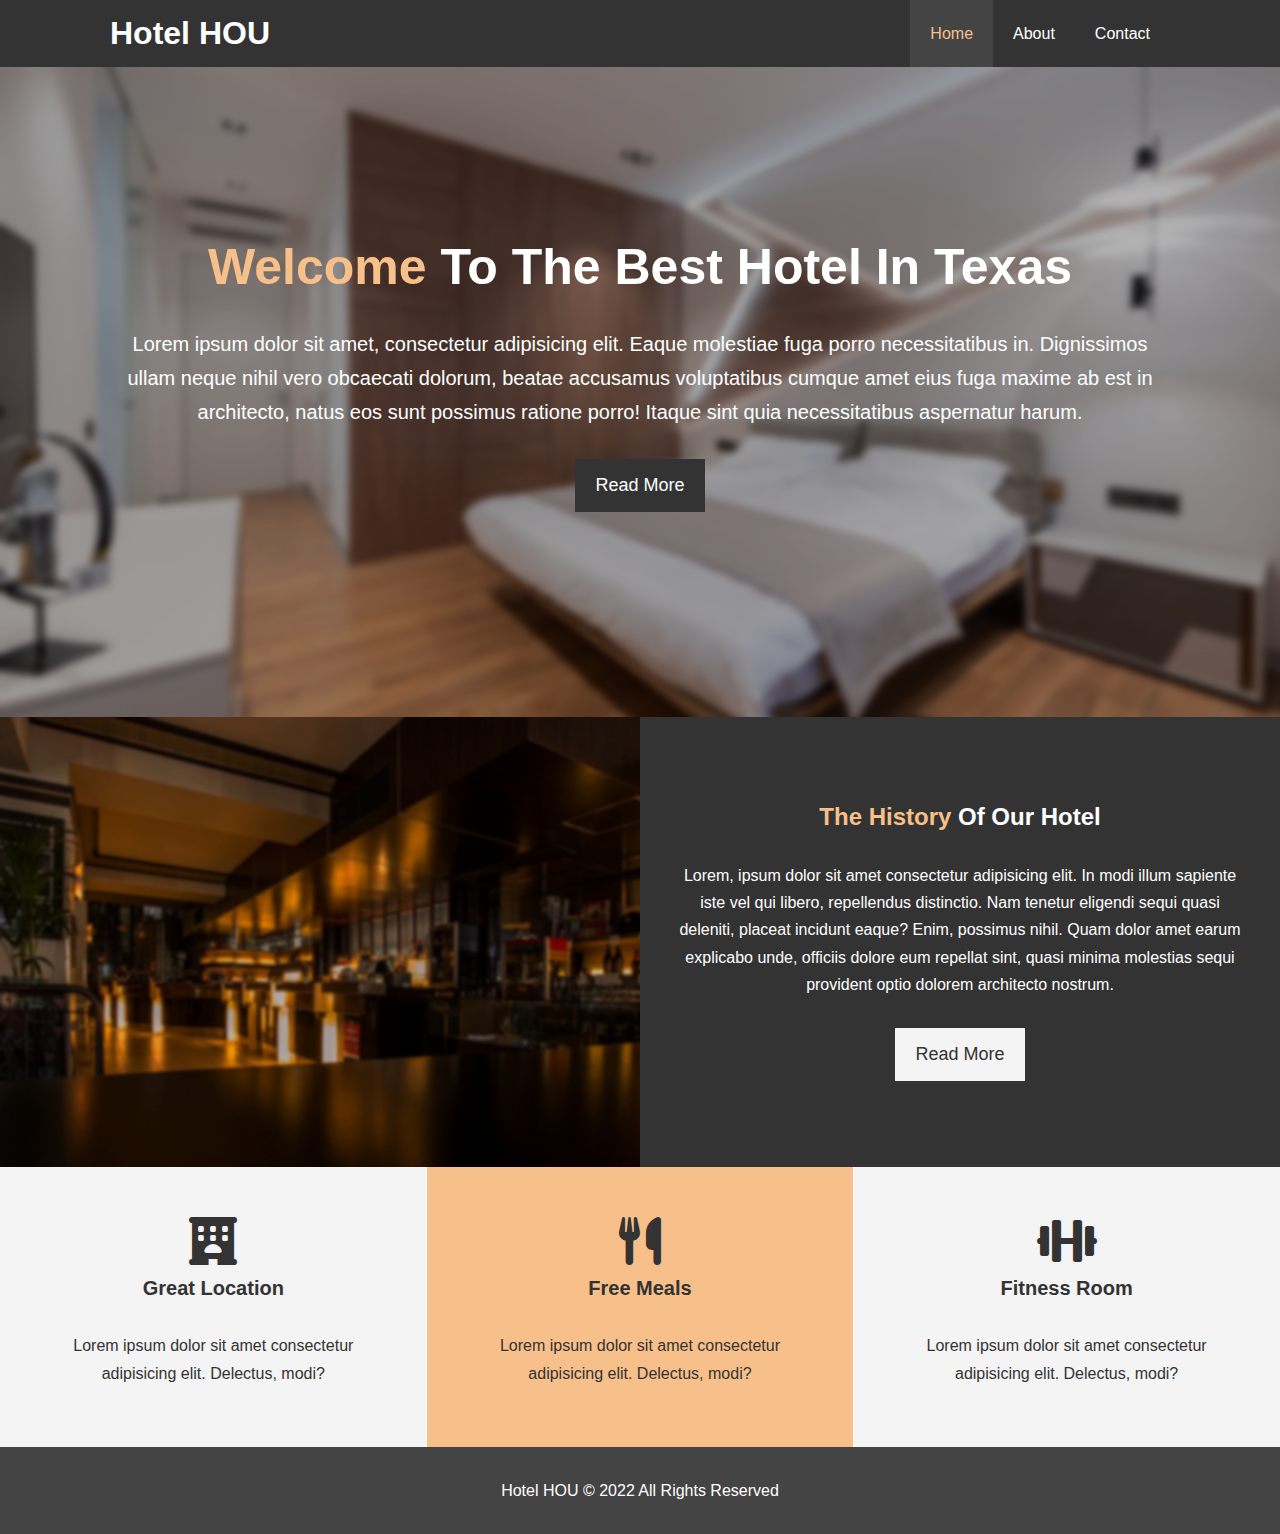
<file: index.html>
<!DOCTYPE html>
<html lang="en">
  <head>
    <meta charset="UTF-8" />
    <meta http-equiv="X-UA-Compatible" content="IE=edge" />
    <meta name="viewport" content="width=device-width, initial-scale=1.0" />
    <link rel="stylesheet" href="https://cdnjs.cloudflare.com/ajax/libs/font-awesome/6.0.0/css/all.min.css" integrity="sha512-9usAa10IRO0HhonpyAIVpjrylPvoDwiPUiKdWk5t3PyolY1cOd4DSE0Ga+ri4AuTroPR5aQvXU9xC6qOPnzFeg==" crossorigin="anonymous"/>
    <link rel="stylesheet" href="css/style.css" />
    <link rel="stylesheet" media="screen and (max-width: 768px)" href="css/mobile.css" />
    <title>Document</title>
  </head>
  <body>
    <header>
      <div class="navbar" id="navbar">
        <div class="container">
          <h1>Hotel HOU</h1>
          <ul>
            <li><a class="current" href="index.html">Home</a></li>
            <li><a href="about.html">About</a></li>
            <li><a href="contact.html">Contact</a></li>
          </ul>
        </div>
      </div>

      <!-- Showcase Starts Here -->
      <section>
        <div class="showcase" id="showcase">
          <div class="container">
            <div class="showcase-content">
              <h2>
                <span class="text-primary"> Welcome</span> To The Best Hotel In
                Texas
              </h2>
              <p class="lead">
                Lorem ipsum dolor sit amet, consectetur adipisicing elit. Eaque
                molestiae fuga porro necessitatibus in. Dignissimos ullam neque
                nihil vero obcaecati dolorum, beatae accusamus voluptatibus
                cumque amet eius fuga maxime ab est in architecto, natus eos
                sunt possimus ratione porro! Itaque sint quia necessitatibus
                aspernatur harum.
              </p>
              <a href="about.html" class="btn">Read More</a>
          </div>
        </div>
      </section>
    </header>
    <!-- Showcase Ends Here -->

    <!-- Home Info Starts Here -->
    <section id="home-info" class="home-info">
      <div class="info-img">
        <img src="/images/Hotel_Bar_Area_2.jpg" alt="">
        <div class="history">
          <h1><span class="text-primary">The History</span> Of Our Hotel</h1>
          <p>Lorem, ipsum dolor sit amet consectetur adipisicing elit. In modi illum sapiente iste vel qui libero, repellendus distinctio. Nam tenetur eligendi sequi quasi deleniti, placeat incidunt eaque? Enim, possimus nihil. Quam dolor amet earum explicabo unde, officiis dolore eum repellat sint, quasi minima molestias sequi provident optio dolorem architecto nostrum.</p>
          <a href="" class="btn btn-light">Read More</a>
        </div>
      </div>
    </section>
    <!-- Home Info Ends Here -->

    <!-- Features Starts Here -->
      <section id="features">
        <div class="box bg-light">
          <i class="fa-solid fa-hotel fa-3x"></i>
          <h3>Great Location</h3>
          <p>Lorem ipsum dolor sit amet consectetur adipisicing elit. Delectus, modi?</p>
        </div>
            <div class="box bg-primary">
          <i class="fa-solid fa-utensils fa-3x"></i>
          <h3>Free Meals</h3>
          <p>Lorem ipsum dolor sit amet consectetur adipisicing elit. Delectus, modi?</p>
        </div>
                <div class="box bg-light">
          <i class="fa-solid fa-dumbbell fa-3x"></i>
          <h3>Fitness Room</h3>
          <p>Lorem ipsum dolor sit amet consectetur adipisicing elit. Delectus, modi?</p>
        </div>
      </section>
    <!-- Features Ends Here -->

    <!-- Footer Starts Here -->
    <footer id="main-footer">
      <p>Hotel HOU &copy; 2022 All Rights Reserved</p>
    </footer>
    <!-- Footer Ends Here -->
  </body>
</html>
</file>
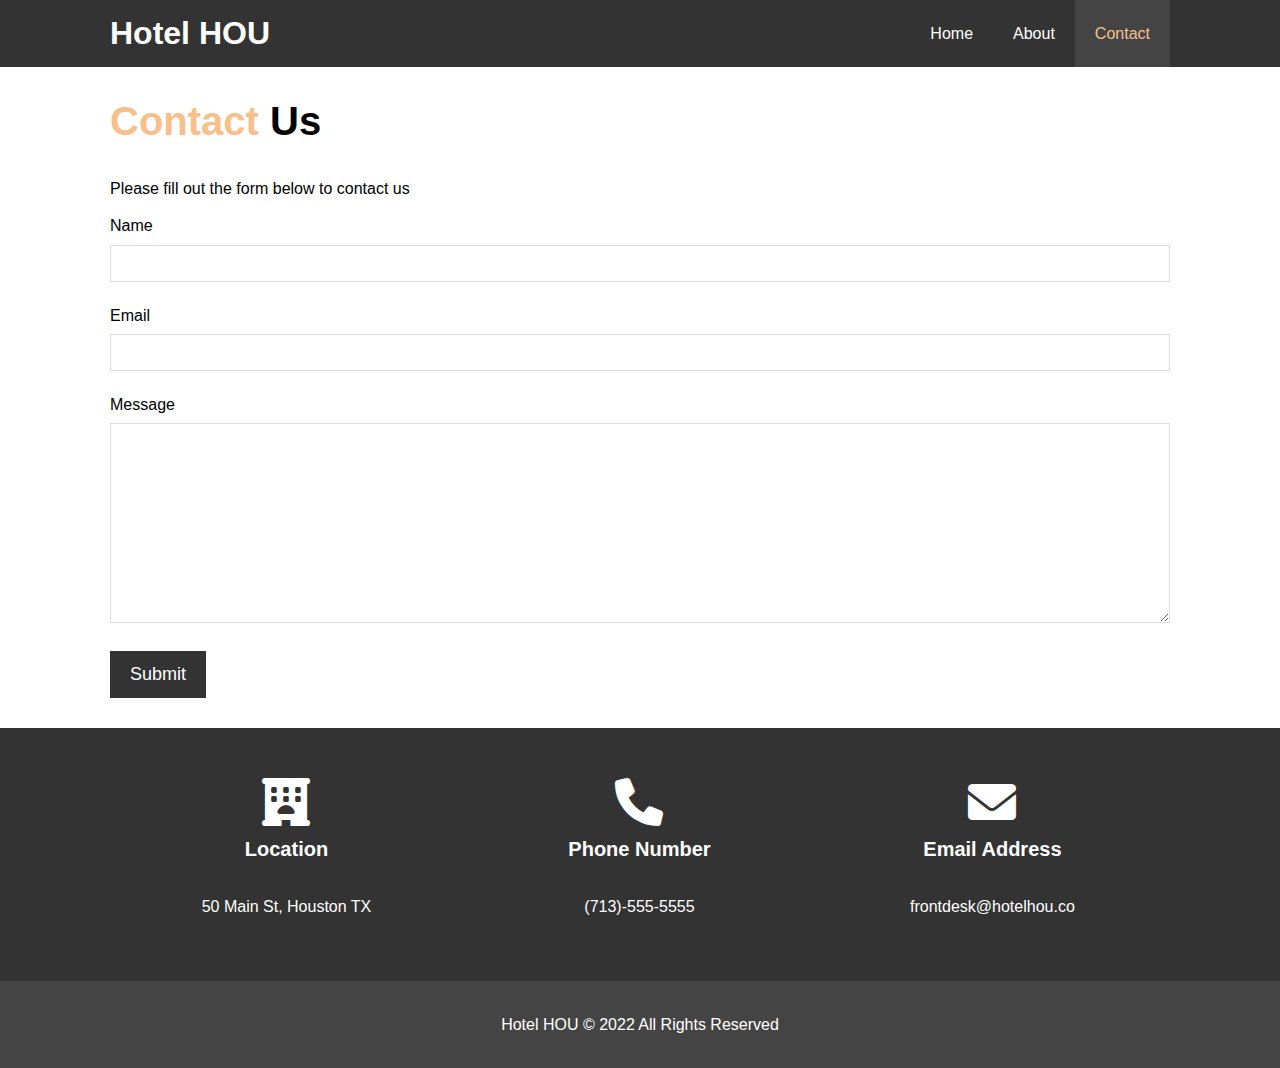
<file: contact.html>
<!DOCTYPE html>
<html lang="en">
  <head>
    <meta charset="UTF-8" />
    <meta http-equiv="X-UA-Compatible" content="IE=edge" />
    <meta name="viewport" content="width=device-width, initial-scale=1.0" />
    <link
      rel="stylesheet"
      href="https://cdnjs.cloudflare.com/ajax/libs/font-awesome/6.0.0/css/all.min.css"
      integrity="sha512-9usAa10IRO0HhonpyAIVpjrylPvoDwiPUiKdWk5t3PyolY1cOd4DSE0Ga+ri4AuTroPR5aQvXU9xC6qOPnzFeg=="
      crossorigin="anonymous"
    />
    <link rel="stylesheet" href="css/style.css" />
    <link
      rel="stylesheet"
      media="screen and (max-width: 768px)"
      href="css/mobile.css"
    />
    <title>HOU | Hotel Contact</title>
  </head>
  <body>
    <header>
      <nav class="navbar" id="navbar">
        <div class="container">
          <h1>Hotel HOU</h1>
          <ul>
            <li><a href="index.html">Home</a></li>
            <li><a href="about.html">About</a></li>
            <li><a class="current" href="contact.html">Contact</a></li>
          </ul>
        </div>
      </nav>
    </header>

    <!-- Form Starts Here -->
    <section id="contact-form" class="py-3">
      <div class="container">
        <h1 class="l-heading"><span class="text-primary">Contact</span> Us</h1>
        <p>Please fill out the form below to contact us</p>
        <form action="process.php">
          <div class="form-group">
            <label for="name">Name</label>
            <input type="text" name="name" id="name" />
          </div>
          <div class="form-group">
            <label for="name">Email</label>
            <input type="email" name="email" id="email" />
          </div>
          <div class="form-group">
            <label for="name">Message</label>
            <textarea type="text" name="message" id="message"></textarea>
          </div>
          <button type="submit" class="btn">Submit</button>
        </form>
      </div>
    </section>
    <!-- Form Ends Here -->

    <!-- Contact Info Starts Here -->
    <section id="contact-info" class="bg-dark">
      <div class="container">
        <div class="box">
          <i class="fa-solid fa-hotel fa-3x"></i>
          <h3>Location</h3>
          <p>50 Main St, Houston TX</p>
        </div>
        <div class="box">
          <i class="fa-solid fa-phone fa-3x"></i>
          <h3>Phone Number</h3>
          <p>(713)-555-5555</p>
        </div>
        <div class="box">
          <i class="fa-solid fa-envelope fa-3x"></i>
          <h3>Email Address</h3>
          <p>frontdesk@hotelhou.co</p>
        </div>
      </div>
    </section>

    <!-- Contact Info Ends Here -->

    <!-- Footer Starts Here -->
    <footer id="main-footer">
      <p>Hotel HOU &copy; 2022 All Rights Reserved</p>
    </footer>
    <!-- Footer Ends Here -->
  </body>
</html>
</file>
<file: css/mobile.css>
/* Please note, these media queries are very basic */

/* Navbar Starts Here */
.navbar .container {
  display: flex;
  flex-direction: column;
  align-items: center;
}

.navbar ul {
  display: flex;
  flex-direction: column;
  align-items: center;
}

.navbar ul li a {
  display: block;
  padding: 10px;
  border-bottom: 1px solid rgb(255, 255, 255);
}
/* Navbar Ends Here */

/* Showcase Starts Here */
#showcase {
  height: 100%;
}
.showcase .container {
  max-width: 600px;
}

.showcase .showcase-content {
  padding-top: 40px;
  padding-bottom: 20px;
}

.showcase .showcase-content h2 {
  font-size: 40px;
  line-height: 1.2;
}

#showcase .showcase-content p {
  font-size: 1rem;
  padding-bottom: 20px;
  line-height: 1.7;
}
/* Showcase Ends Here */

/* Home Info Starts Here */
#home-info .home-info img {
  display: none;
}

.home-info .history {
  width: 100%;
}
/* Home Info Ends Here */

/* Boxes */
#features {
  display: flex;
  flex-direction: column;
  text-align: center;
}

.box {
  width: 100%;
  padding: none;
  align-items: center;
}
/* Boxes End Here */

/* About Page Starts Here */
#about-info {
  width: 100%;
  display: flex;
}

.about-info .info-right img {
  margin: none;
  width: 100%;
}

.l-heading {
  text-align: center;
}

@media screen and (max-width: 730px) {
}
</file>
<file: css/style.css>
/* Reset */
* {
  box-sizing: border-box;
  padding: 0;
  margin: 0;
}

/* Main Styling */
html,
body {
  font-family: "Segoe UI", Tahoma, Geneva, Verdana, sans-serif;
  line-height: 1.7em;
}

a {
  color: #333;
  text-decoration: none;
}

h1,
h2,
h3 {
  padding-bottom: 20px;
}

li {
  list-style: none;
}

p {
  margin: 10px 0;
}

img {
  width: 100%;
}

.text-primary {
  color: #f7c08a;
}

.lead {
  font-size: 20px;
}

.container {
  max-width: 1100px;
  overflow: auto;
  margin: auto;
  padding: 0 20px;
}

.btn {
  background-color: #333;
  border: none;
  color: white;
  cursor: pointer;
  display: inline-block;
  font-size: 18px;
  padding: 13px 20px;
}

.btn:hover {
  background: #f7c08a;
  color: #333;
}

.btn-light {
  background: #f4f4f4;
  color: #333;
}

.bg-dark {
  background: #333;
  color: white;
}

.bg-light {
  background: #f4f4f4;
  color: #333;
}

.bg-primary {
  background: #f7c08a;
  color: #333;
}

.l-heading {
  font-size: 40px;
  line-height: 1.2;
}

/* Padding Classes */
.py-1 {
  padding: 10px 0;
}
.py-2 {
  padding: 20px 0;
}
.py-3 {
  padding: 30px 0;
}

/* Navbar Starts Here */
#navbar {
  background: #333;
  color: white;
  overflow: auto;
}

.navbar a {
  color: white;
}

.navbar h1 {
  padding-top: 20px;
  /* padding-left: 10px; */
}

.navbar .container {
  display: flex;
  justify-content: space-between;
  align-items: center;
  height: 100%;
}

.navbar ul {
  display: flex;
}

.navbar ul li a {
  display: block;
  padding: 20px;
}

.navbar ul li a:hover,
.navbar ul li a.current {
  background: #444;
  color: #f7c08a;
}
/* Navbar Ends Here */

/* Showcase Starts Here */
#showcase {
  background: url(../images/Hotel_Bedroom_1.jpg) no-repeat center center/cover;
  height: 650px;
}

.showcase .showcase-content {
  color: white;
  padding-top: 170px;
  text-align: center;
}

.showcase .showcase-content h2 {
  font-size: 50px;
  line-height: 1.2;
}

#showcase .showcase-content p {
  padding-bottom: 20px;
  line-height: 1.7;
}
/* Showcase Ends Here */

/* Home-Info Starts Here */
#home-info .info-img {
  height: 450px;
  background: #333;
}

.home-info .info-img {
  display: flex;
  justify-content: space-between;
  text-align: center;
}

.home-info h1 {
  font-size: 1.5rem;
  line-height: 1.2em;
}

.home-info img {
  margin-left: auto;
  margin-right: auto;
  width: 50%;
  object-fit: cover;
}

.home-info .info-img p {
  padding-bottom: 20px;
  line-height: 1.7;
}

.history {
  width: 50%;
  margin: auto;
  padding: 0 35px;
  color: white;
}
/* Home-Info Ends Here*/

/* Features Start Here */
#features {
  display: flex;
  justify-content: space-around;
  text-align: center;
}

.box {
  padding: 50px;
  width: 33.3%;
}

.box i {
  margin-bottom: 10px;
}

.box h3 {
  font-size: 20px;
}

.box p {
  font-size: 16px;
}
/* Features End Here */

/* About Info (Info Page) Starts Here */
#about-info {
  /* border: 8px solid #888; */
  display: flex;
  height: 100%;
}

.about-info .info-left {
  min-height: 100%;
}

.about-info .info-right img {
  display: block;
  margin: auto;
  object-fit: cover;
  width: 70%;
  height: 100%;
  border-radius: 50%;
}
/* About Info (Info Page) Ends Here*/

/* Testimonials Start Here */
#testimonials {
  height: 100%;
  background: url("../img/test-bg.jpg") no-repeat center center/cover;
}

#testimonials h2 {
  color: white;
  text-align: center;
  padding-bottom: 40px;
}

#testimonials .testimonial {
  padding: 20px;
  margin-bottom: 40px;
  border-radius: 5px;
  opacity: 0.9;
}

#testimonials .testimonial img {
  width: 100px;
  height: 100px;
  margin-right: 20px;
  border-radius: 50%;
}

.testimonials .testimonial {
  display: flex;
  align-items: center;
}

/* Testimonials End Here */

/* Contact Form Starts Here */
#contact-form .form-group {
  margin-bottom: 20px;
  /* pushes each field down */
}

#contact-form label {
  display: block;
  /* this pushes it on to the next line */
  margin-bottom: 5px;
}

#contact-form input,
#contact-form textarea {
  width: 100%;
  padding: 10px;
  border: 1px #ddd solid;
}

#contact-form textarea {
  height: 200px;
}

#contact-form input:focus,
#contact-form textarea:focus {
  outline: none;
  border-color: #f7c08a;
}
/* Contact Form Ends Here */

/* Contact Info Starts Here */
#contact-info .container {
  display: flex;
  align-items: center;
  text-align: center;
}
/* Contact Info Ends Here */

/* Footer Starts Here*/
#main-footer {
  text-align: center;
  background: #444;
  color: #fff;
  padding: 20px;
}
/* Footer Ends Here */
</file>
